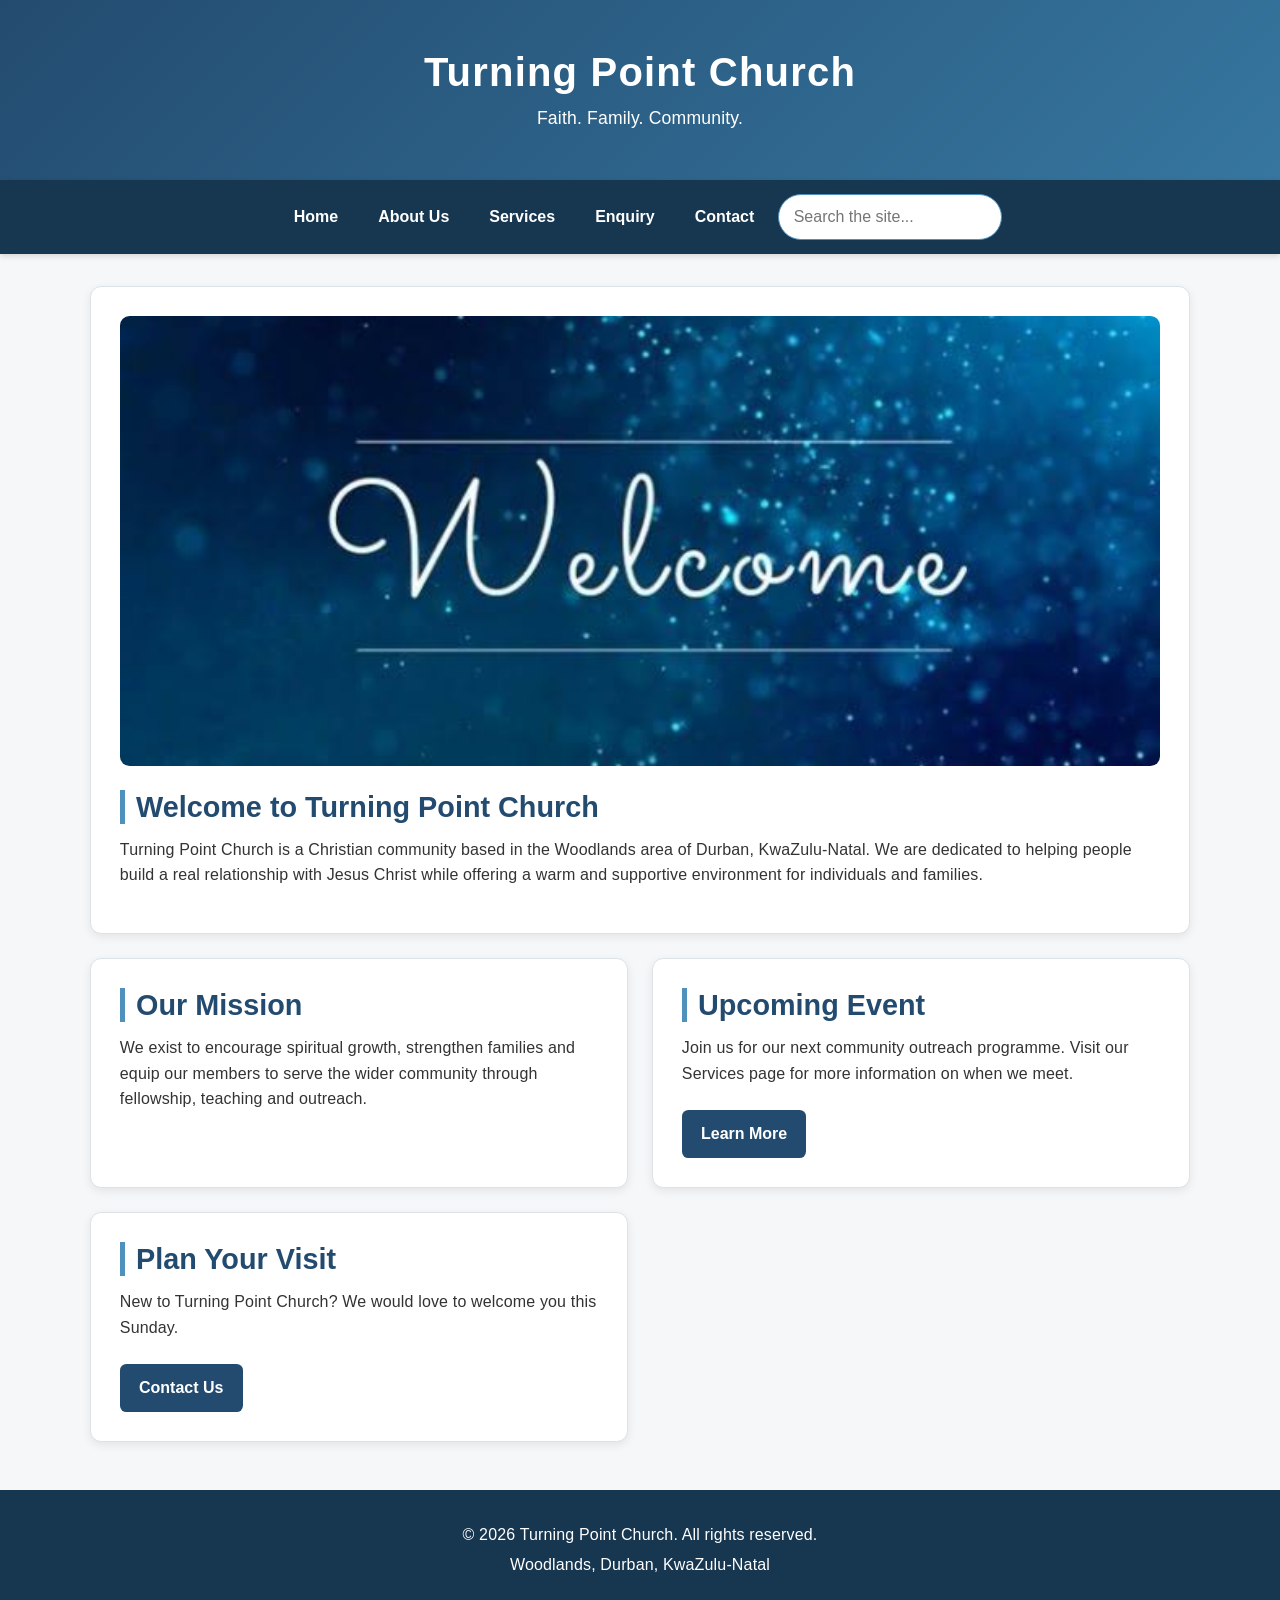
<file: index.html>
<!DOCTYPE html>
<html lang="en">
<head>
    <meta charset="UTF-8">
    <title>Turning Point Church - Home</title>
    <link rel="stylesheet" href="css/style.css">
</head>
<body>

    <header>
        <h1>Turning Point Church</h1>
        <p>Faith. Family. Community.</p>
    </header>

    <nav>
        <ul>
            <li><a href="index.html">Home</a></li>
            <li><a href="about.html">About Us</a></li>
            <li><a href="services.html">Services</a></li>
            <li><a href="enquiry.html">Enquiry</a></li>
            <li><a href="contact.html">Contact</a></li>
        </ul>
    </nav>

    <main>
        <section>
            <img src="images/heros.jpg" alt="Congregation gathered at Turning Point Church">
            <h2>Welcome to Turning Point Church</h2>
            <p>Turning Point Church is a Christian community based in the Woodlands area of Durban, KwaZulu-Natal. We are dedicated to helping people build a real relationship with Jesus Christ while offering a warm and supportive environment for individuals and families.</p>
        </section>

        <section>
            <h2>Our Mission</h2>
            <p>We exist to encourage spiritual growth, strengthen families and equip our members to serve the wider community through fellowship, teaching and outreach.</p>
        </section>

        <section>
            <h2>Upcoming Event</h2>
            <p>Join us for our next community outreach programme. Visit our Services page for more information on when we meet.</p>
            <a href="services.html">Learn More</a>
        </section>

        <section>
            <h2>Plan Your Visit</h2>
            <p>New to Turning Point Church? We would love to welcome you this Sunday.</p>
            <a href="contact.html">Contact Us</a>
        </section>
    </main>

    <footer>
        <p>&copy; 2026 Turning Point Church. All rights reserved.</p>
        <p>Woodlands, Durban, KwaZulu-Natal</p>
    </footer>

    <script src="js/forms.js" defer></script>
    <script src="js/maps.js" defer></script>
    <script src="js/search.js" defer></script>
    <script src="js/main.js" defer></script>
</body>
</html>
</file>
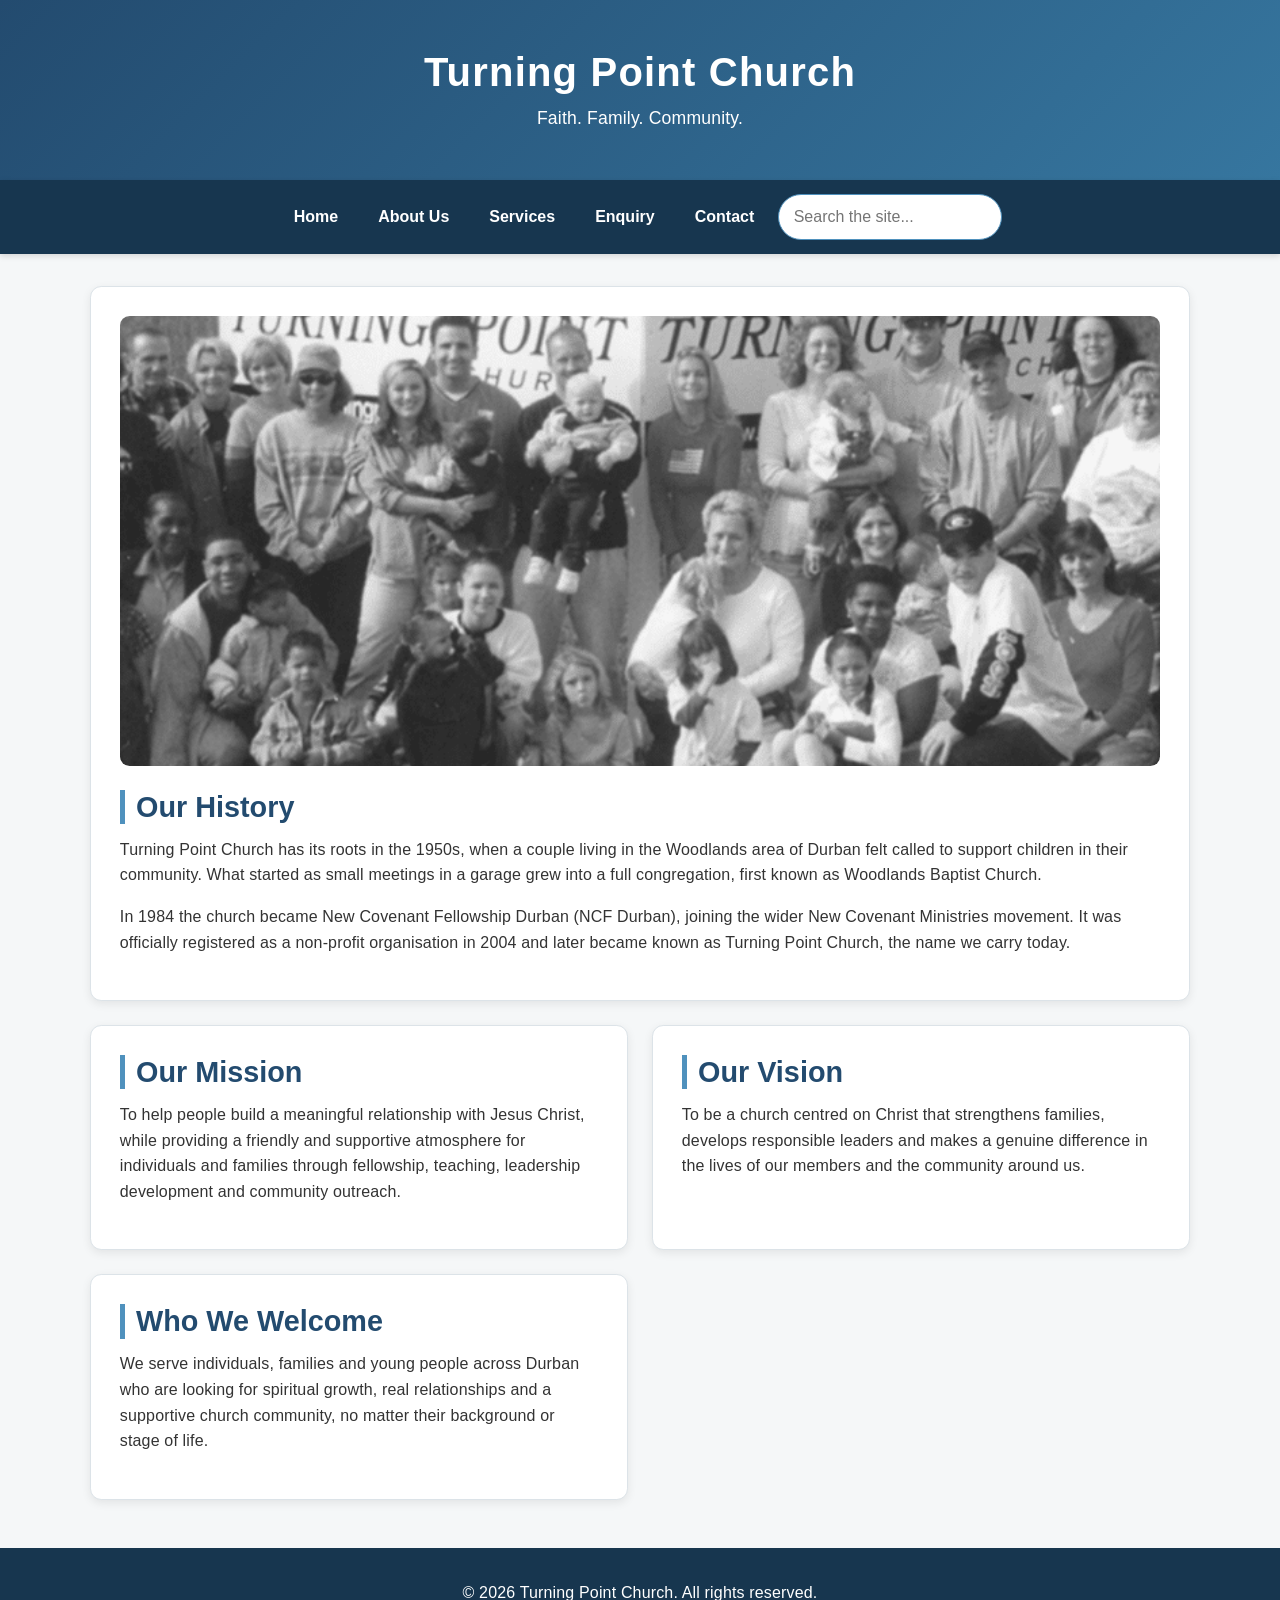
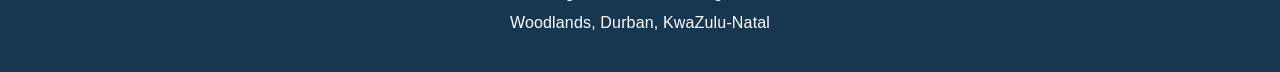
<file: about.html>
<!DOCTYPE html>
<html lang="en">
<head>
    <meta charset="UTF-8">
    <title>Turning Point Church - About Us</title>
    <link rel="stylesheet" href="css/style.css">
</head>
<body>

    <header>
        <h1>Turning Point Church</h1>
        <p>Faith. Family. Community.</p>
    </header>

    <nav>
        <ul>
            <li><a href="index.html">Home</a></li>
            <li><a href="about.html">About Us</a></li>
            <li><a href="services.html">Services</a></li>
            <li><a href="enquiry.html">Enquiry</a></li>
            <li><a href="contact.html">Contact</a></li>
        </ul>
    </nav>

    <main>
        <section>
            <img src="images/old people.jpg.png" alt="Old photo representing the history of Turning Point Church">
            <h2>Our History</h2>
            <p>Turning Point Church has its roots in the 1950s, when a couple living in the Woodlands area of Durban felt called to support children in their community. What started as small meetings in a garage grew into a full congregation, first known as Woodlands Baptist Church.</p>
            <p>In 1984 the church became New Covenant Fellowship Durban (NCF Durban), joining the wider New Covenant Ministries movement. It was officially registered as a non-profit organisation in 2004 and later became known as Turning Point Church, the name we carry today.</p>
        </section>

        <section>
            <h2>Our Mission</h2>
            <p>To help people build a meaningful relationship with Jesus Christ, while providing a friendly and supportive atmosphere for individuals and families through fellowship, teaching, leadership development and community outreach.</p>
        </section>

        <section>
            <h2>Our Vision</h2>
            <p>To be a church centred on Christ that strengthens families, develops responsible leaders and makes a genuine difference in the lives of our members and the community around us.</p>
        </section>

        <section>
            <h2>Who We Welcome</h2>
            <p>We serve individuals, families and young people across Durban who are looking for spiritual growth, real relationships and a supportive church community, no matter their background or stage of life.</p>
        </section>
    </main>

    <footer>
        <p>&copy; 2026 Turning Point Church. All rights reserved.</p>
        <p>Woodlands, Durban, KwaZulu-Natal</p>
    </footer>

    <script src="js/forms.js" defer></script>
    <script src="js/maps.js" defer></script>
    <script src="js/search.js" defer></script>
    <script src="js/main.js" defer></script>
</body>
</html>
</file>
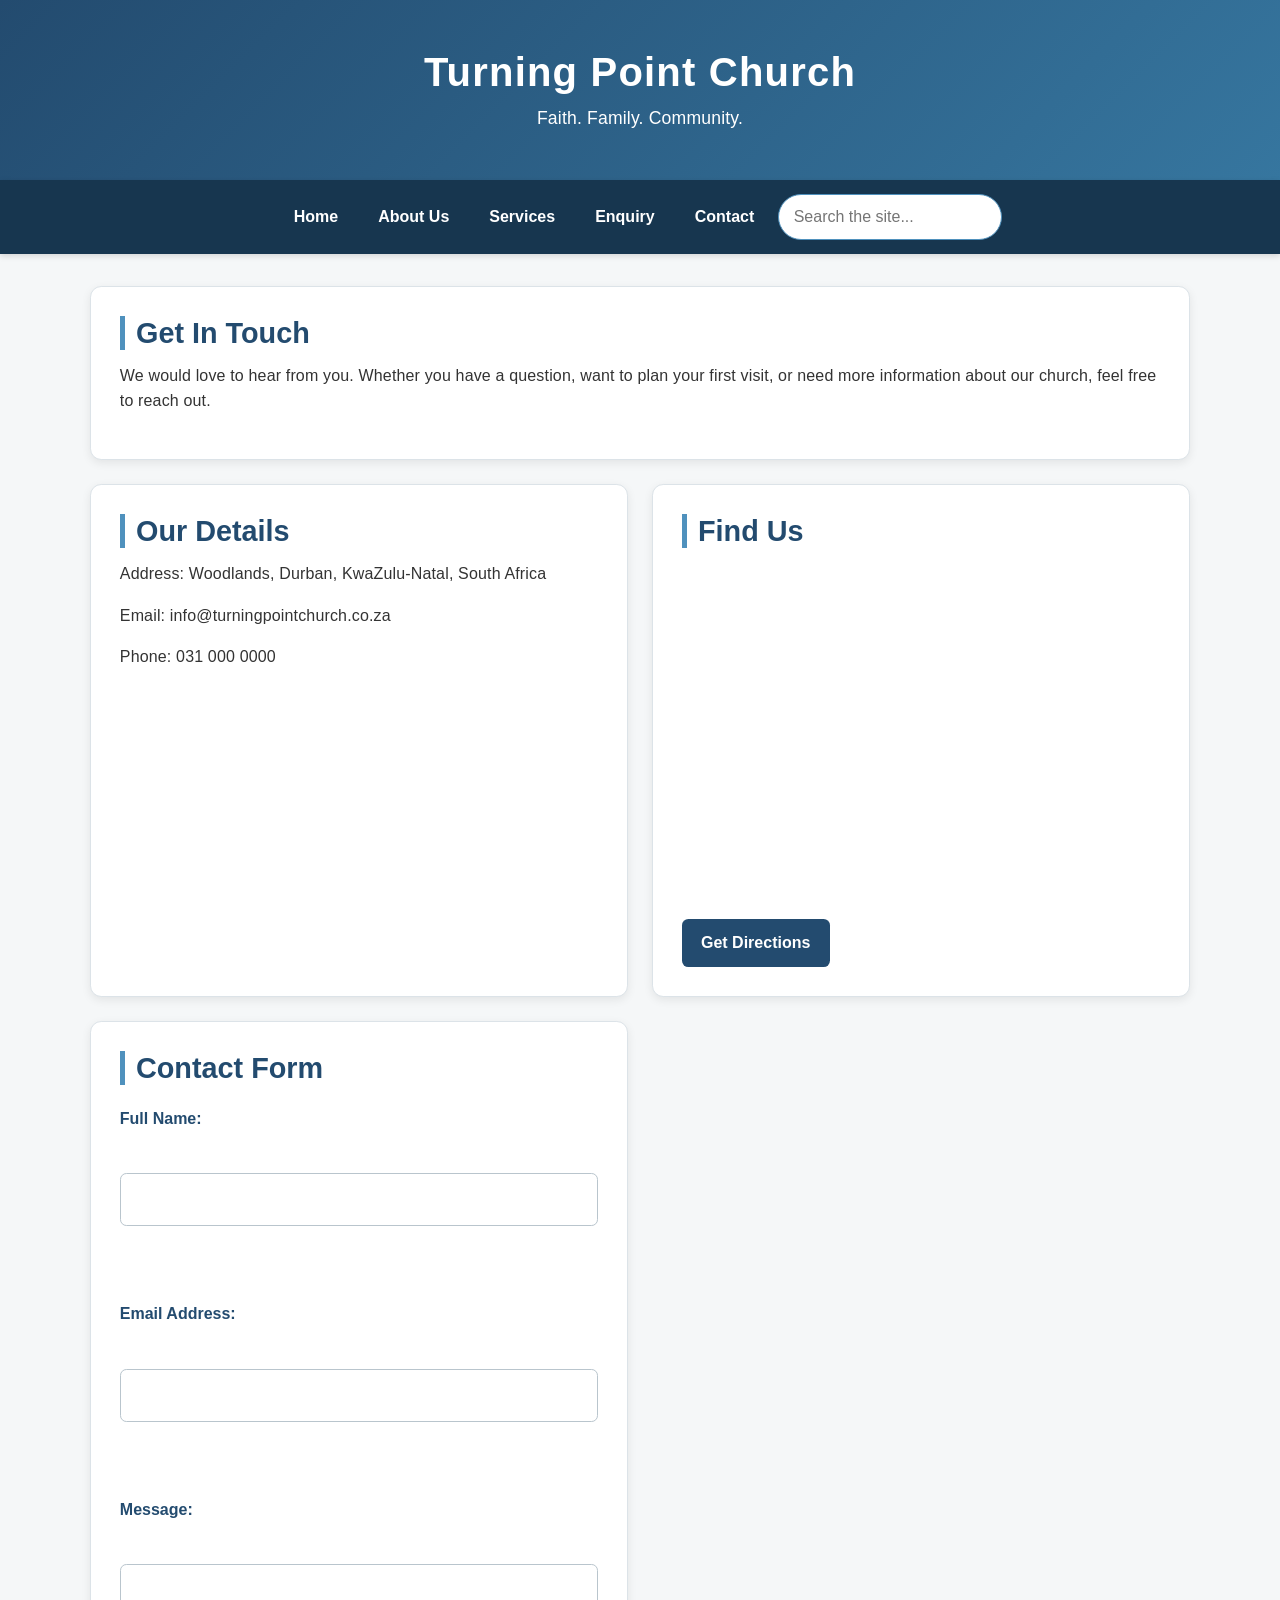
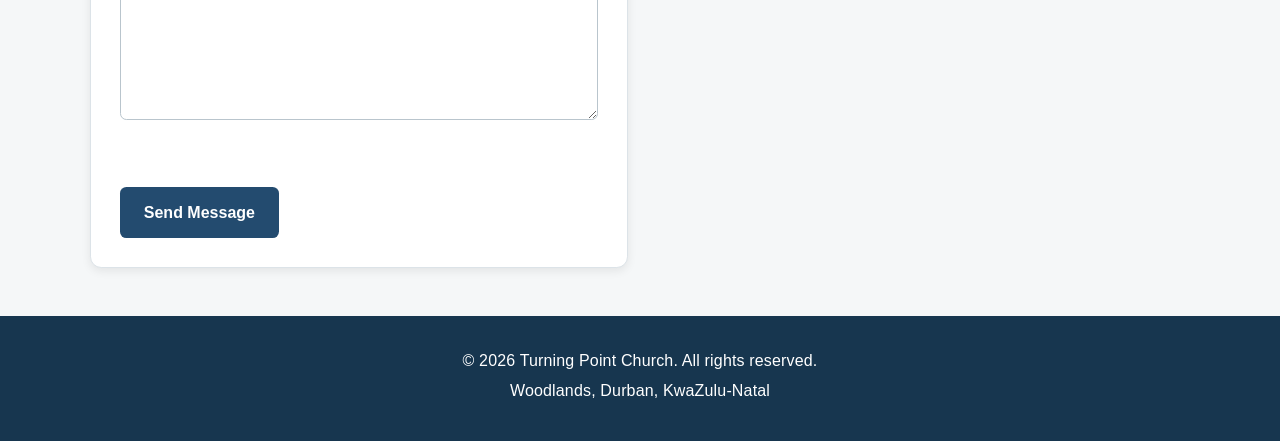
<file: contact.html>
<!DOCTYPE html>
<html lang="en">
<head>
    <meta charset="UTF-8">
    <title>Turning Point Church - Contact</title>
    <link rel="stylesheet" href="css/style.css">
</head>
<body>

    <header>
        <h1>Turning Point Church</h1>
        <p>Faith. Family. Community.</p>
    </header>

    <nav>
        <ul>
            <li><a href="index.html">Home</a></li>
            <li><a href="about.html">About Us</a></li>
            <li><a href="services.html">Services</a></li>
            <li><a href="enquiry.html">Enquiry</a></li>
            <li><a href="contact.html">Contact</a></li>
        </ul>
    </nav>

    <main>
        <section>
            <h2>Get In Touch</h2>
            <p>We would love to hear from you. Whether you have a question, want to plan your first visit, or need more information about our church, feel free to reach out.</p>
        </section>

        <section>
            <h2>Our Details</h2>
            <p>Address: Woodlands, Durban, KwaZulu-Natal, South Africa</p>
            <p>Email: info@turningpointchurch.co.za</p>
            <p>Phone: 031 000 0000</p>
        </section>

        <section>
            <h2>Find Us</h2>
            <div id="map" role="region" aria-label="Map showing the location of Turning Point Church"></div>
            <a id="directions-link" href="https://www.google.com/maps/search/?api=1&query=Turning+Point+Church+Woodlands+Durban" target="_blank" rel="noopener">Get Directions</a>
            <noscript><p>Turn on JavaScript to see the map, or use the Get Directions button.</p></noscript>
        </section>

        <section>
            <h2>Contact Form</h2>
            <form id="contact-form" novalidate>
                <label for="name">Full Name:</label><br>
                <input type="text" id="name" name="name" autocomplete="name"><br><br>

                <label for="email">Email Address:</label><br>
                <input type="email" id="email" name="email" autocomplete="email"><br><br>

                <label for="message">Message:</label><br>
                <textarea id="message" name="message" rows="5" cols="30"></textarea><br><br>

                <input type="submit" value="Send Message">
            </form>
        </section>
    </main>

    <footer>
        <p>&copy; 2026 Turning Point Church. All rights reserved.</p>
        <p>Woodlands, Durban, KwaZulu-Natal</p>
    </footer>

    <script src="js/forms.js" defer></script>
    <script src="js/maps.js" defer></script>
    <script src="js/search.js" defer></script>
    <script src="js/main.js" defer></script>
</body>
</html>
</file>
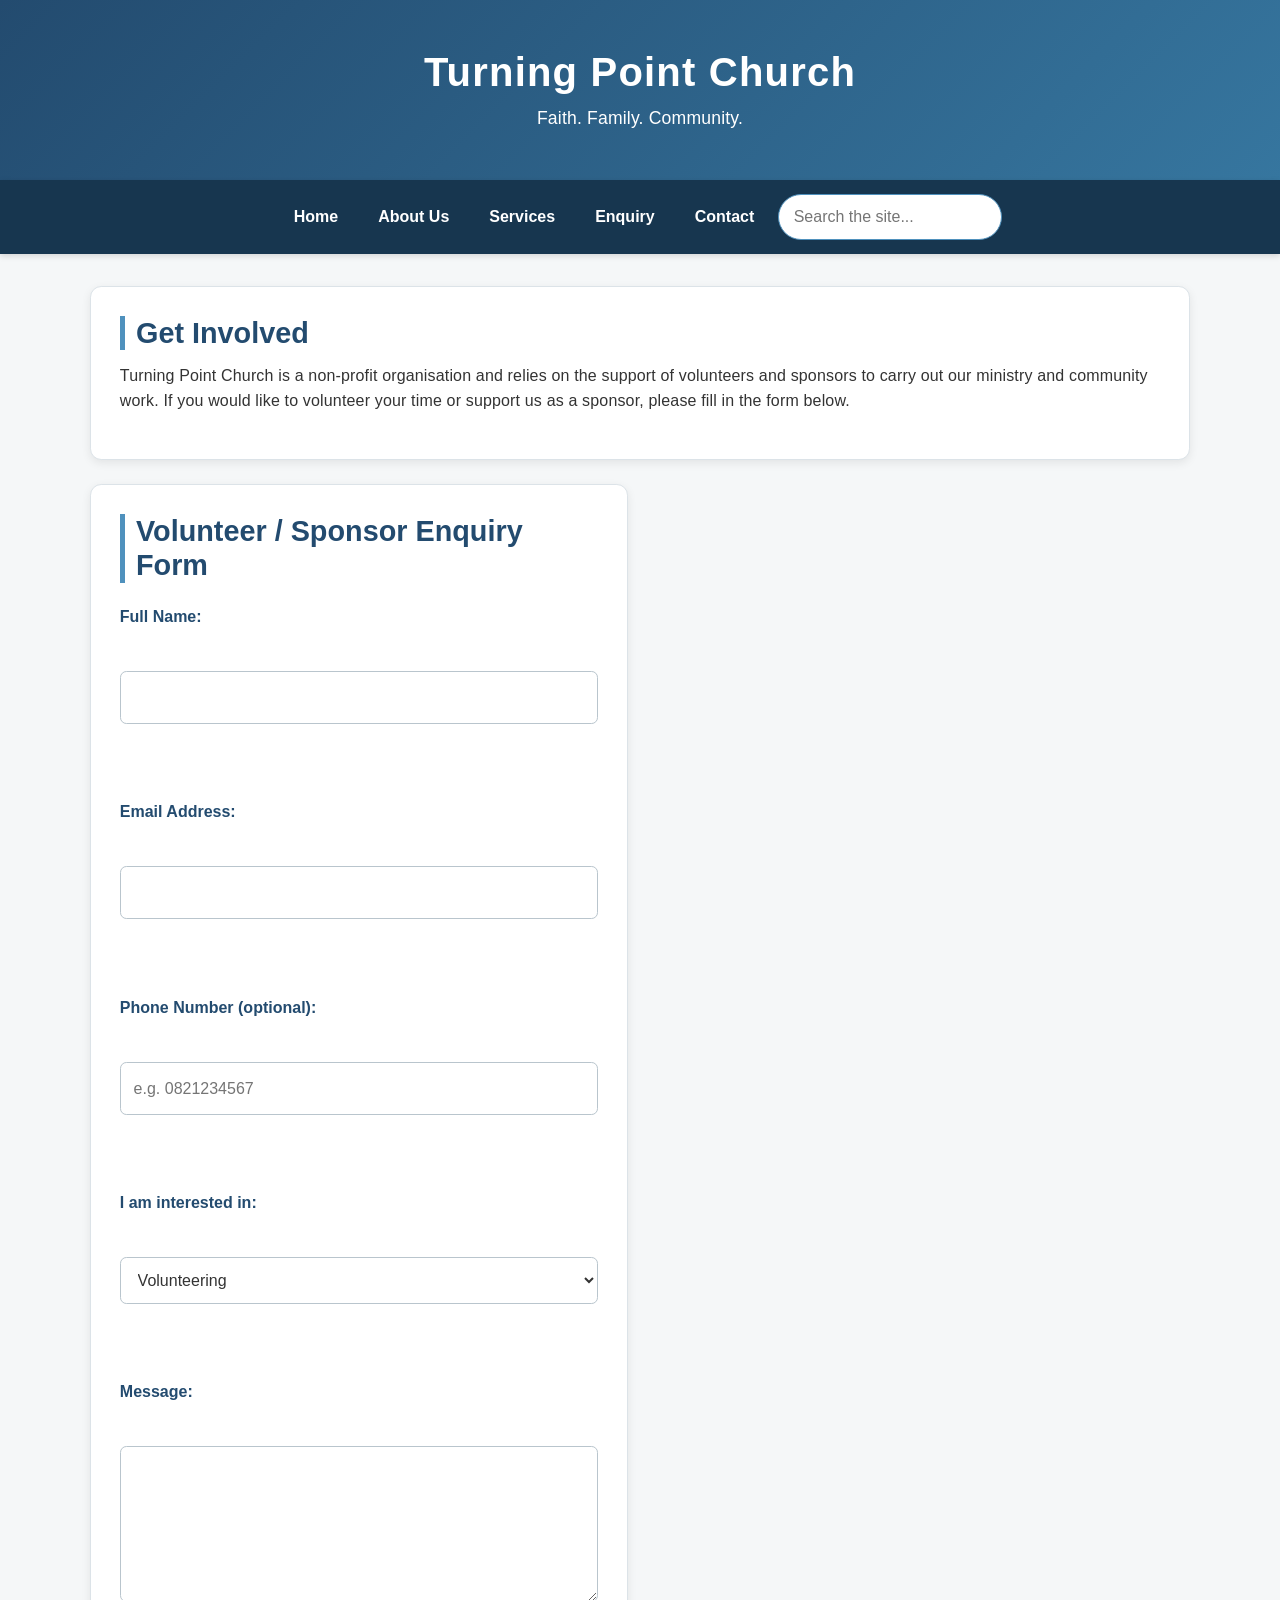
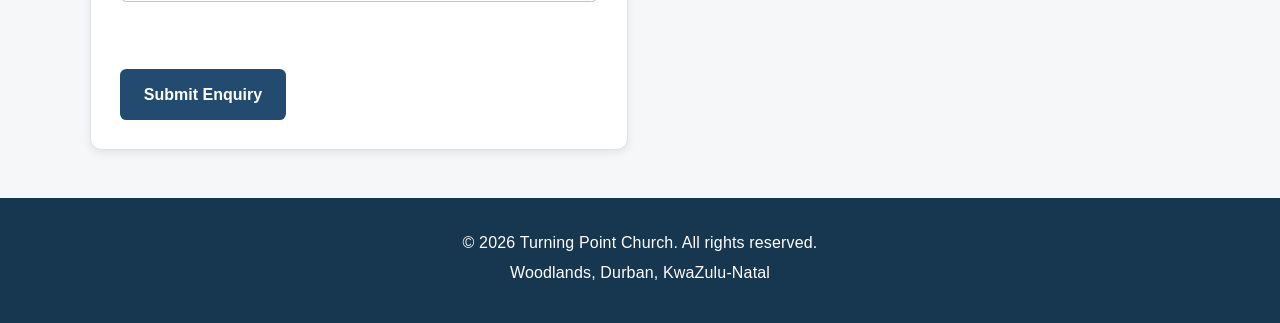
<file: enquiry.html>
<!DOCTYPE html>
<html lang="en">
<head>
    <meta charset="UTF-8">
    <title>Turning Point Church - Enquiry</title>
    <link rel="stylesheet" href="css/style.css">
</head>
<body>

    <header>
        <h1>Turning Point Church</h1>
        <p>Faith. Family. Community.</p>
    </header>

    <nav>
        <ul>
            <li><a href="index.html">Home</a></li>
            <li><a href="about.html">About Us</a></li>
            <li><a href="services.html">Services</a></li>
            <li><a href="enquiry.html">Enquiry</a></li>
            <li><a href="contact.html">Contact</a></li>
        </ul>
    </nav>

    <main>
        <section>
            <h2>Get Involved</h2>
            <p>Turning Point Church is a non-profit organisation and relies on the support of volunteers and sponsors to carry out our ministry and community work. If you would like to volunteer your time or support us as a sponsor, please fill in the form below.</p>
        </section>

        <section>
            <h2>Volunteer / Sponsor Enquiry Form</h2>
            <form id="enquiry-form" novalidate>
                <label for="name">Full Name:</label><br>
                <input type="text" id="name" name="name" autocomplete="name"><br><br>

                <label for="email">Email Address:</label><br>
                <input type="email" id="email" name="email" autocomplete="email"><br><br>

                <label for="phone">Phone Number (optional):</label><br>
                <input type="tel" id="phone" name="phone" autocomplete="tel" placeholder="e.g. 0821234567"><br><br>

                <label for="enquiryType">I am interested in:</label><br>
                <select id="enquiryType" name="enquiryType">
                    <option value="volunteer">Volunteering</option>
                    <option value="sponsor">Becoming a Sponsor</option>
                    <option value="other">Other</option>
                </select><br><br>

                <label for="message">Message:</label><br>
                <textarea id="message" name="message" rows="5" cols="30"></textarea><br><br>

                <input type="submit" value="Submit Enquiry">
            </form>
        </section>
    </main>

    <footer>
        <p>&copy; 2026 Turning Point Church. All rights reserved.</p>
        <p>Woodlands, Durban, KwaZulu-Natal</p>
    </footer>

    <script src="js/forms.js" defer></script>
    <script src="js/maps.js" defer></script>
    <script src="js/search.js" defer></script>
    <script src="js/main.js" defer></script>
</body>
</html>
</file>
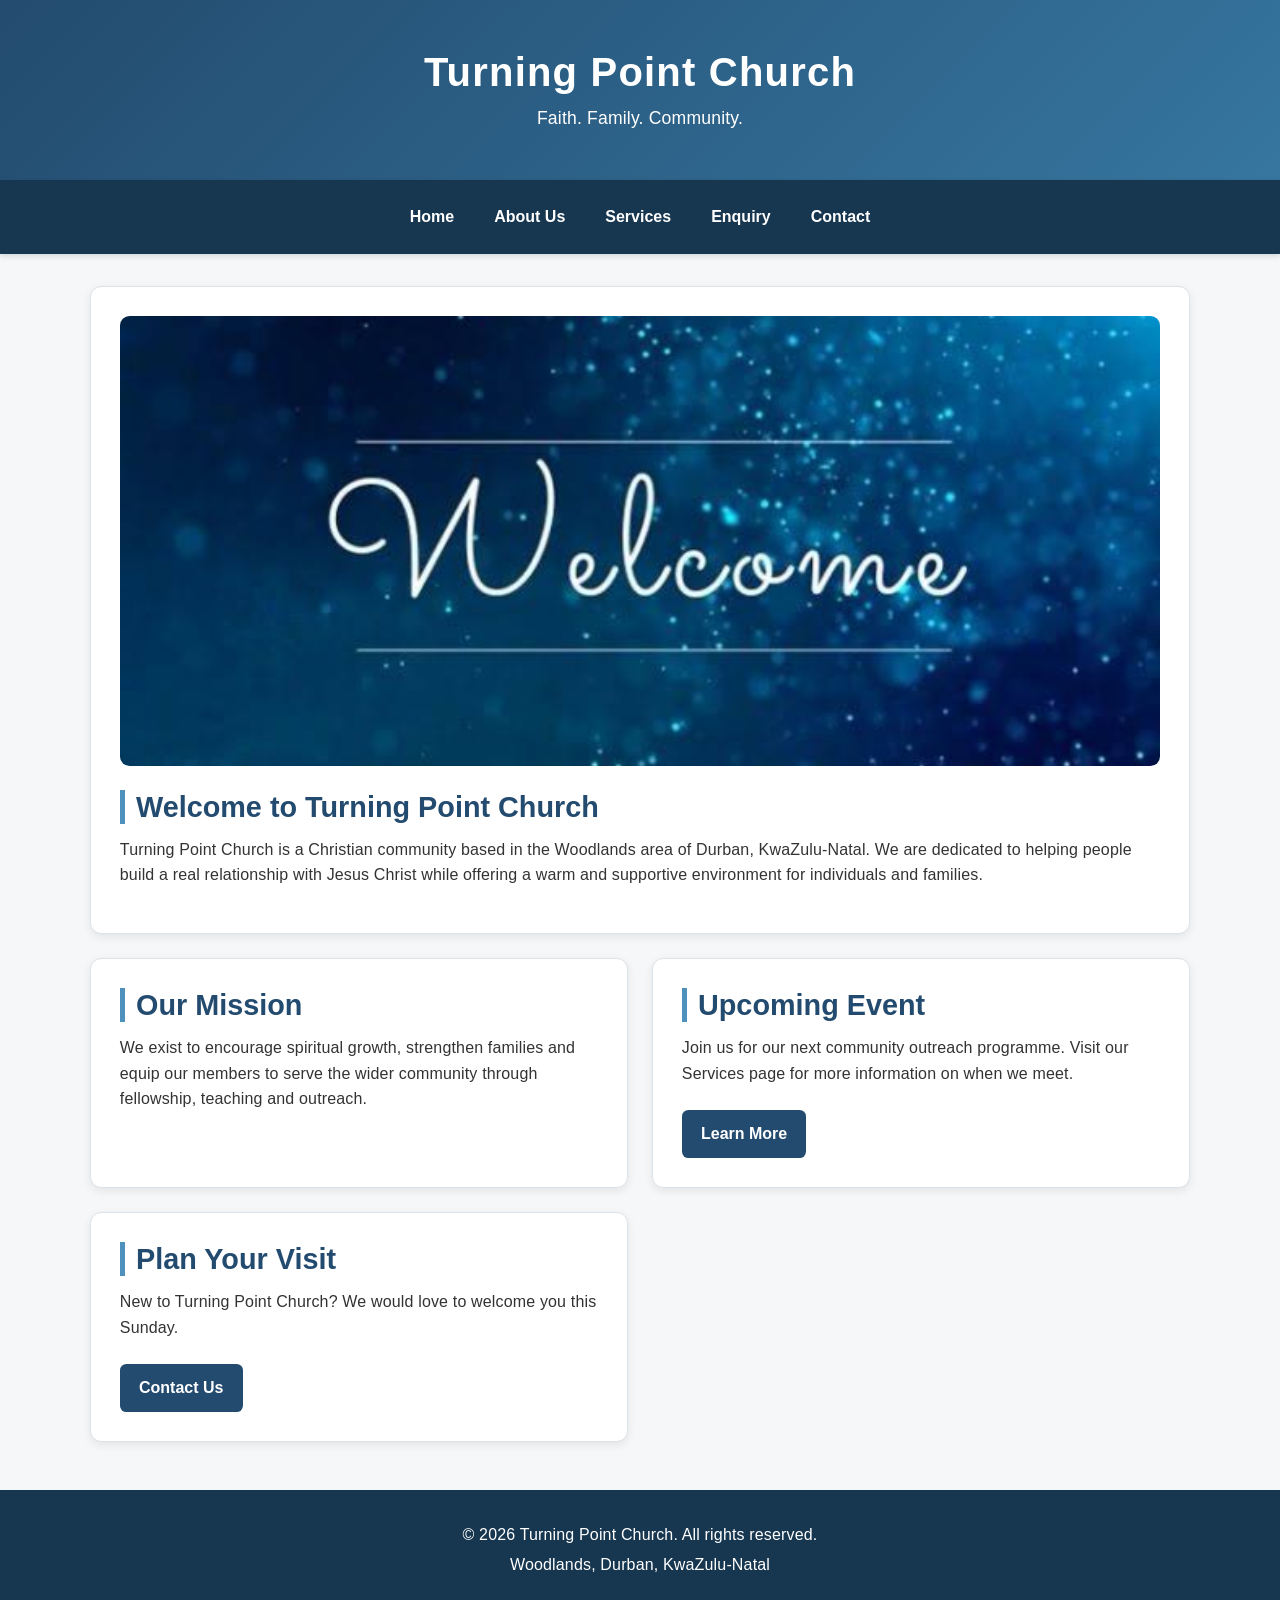
<file: home.html>
<!DOCTYPE html>
<html lang="en">
<head>
    <meta charset="UTF-8">
    <title>Turning Point Church - Home</title>
    <link rel="stylesheet" href="css/style.css">
</head>
<body>

    <header>
        <h1>Turning Point Church</h1>
        <p>Faith. Family. Community.</p>
    </header>

    <nav>
        <ul>
            <li><a href="index.html">Home</a></li>
            <li><a href="about.html">About Us</a></li>
            <li><a href="services.html">Services</a></li>
            <li><a href="enquiry.html">Enquiry</a></li>
            <li><a href="contact.html">Contact</a></li>
        </ul>
    </nav>

    <main>
        <section>
            <img src="images/heros.jpg" alt="Congregation gathered at Turning Point Church">
            <h2>Welcome to Turning Point Church</h2>
            <p>Turning Point Church is a Christian community based in the Woodlands area of Durban, KwaZulu-Natal. We are dedicated to helping people build a real relationship with Jesus Christ while offering a warm and supportive environment for individuals and families.</p>
        </section>

        <section>
            <h2>Our Mission</h2>
            <p>We exist to encourage spiritual growth, strengthen families and equip our members to serve the wider community through fellowship, teaching and outreach.</p>
        </section>

        <section>
            <h2>Upcoming Event</h2>
            <p>Join us for our next community outreach programme. Visit our Services page for more information on when we meet.</p>
            <a href="services.html">Learn More</a>
        </section>

        <section>
            <h2>Plan Your Visit</h2>
            <p>New to Turning Point Church? We would love to welcome you this Sunday.</p>
            <a href="contact.html">Contact Us</a>
        </section>
    </main>

    <footer>
        <p>&copy; 2026 Turning Point Church. All rights reserved.</p>
        <p>Woodlands, Durban, KwaZulu-Natal</p>
    </footer>

</body>
</html>
</file>
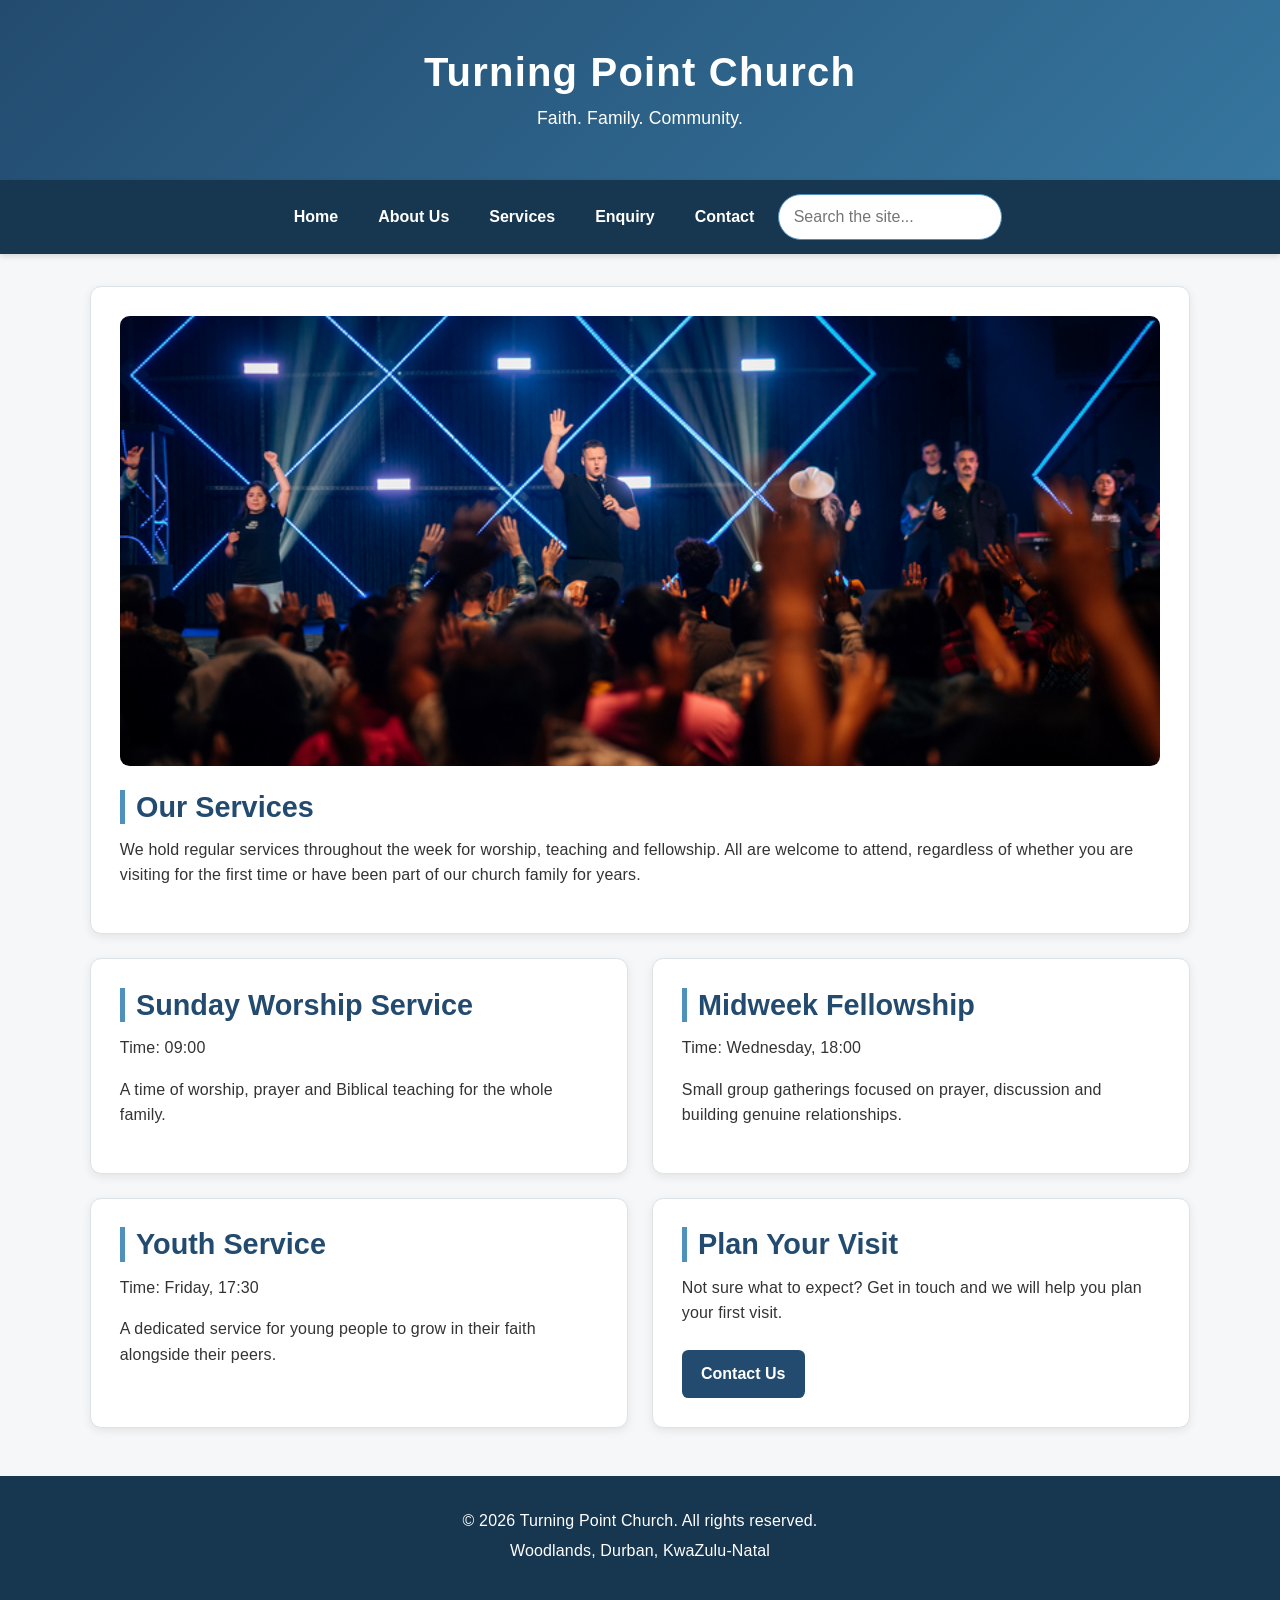
<file: services.html>
<!DOCTYPE html>
<html lang="en">
<head>
    <meta charset="UTF-8">
    <title>Turning Point Church - Services</title>
    <link rel="stylesheet" href="css/style.css">
</head>
<body>

    <header>
        <h1>Turning Point Church</h1>
        <p>Faith. Family. Community.</p>
    </header>

    <nav>
        <ul>
            <li><a href="index.html">Home</a></li>
            <li><a href="about.html">About Us</a></li>
            <li><a href="services.html">Services</a></li>
            <li><a href="enquiry.html">Enquiry</a></li>
            <li><a href="contact.html">Contact</a></li>
        </ul>
    </nav>

    <main>
        <section>
            <img src="images/sevices.jpg" alt="Sunday service at Turning Point Church">
            <h2>Our Services</h2>
            <p>We hold regular services throughout the week for worship, teaching and fellowship. All are welcome to attend, regardless of whether you are visiting for the first time or have been part of our church family for years.</p>
        </section>

        <section>
            <h2>Sunday Worship Service</h2>
            <p>Time: 09:00</p>
            <p>A time of worship, prayer and Biblical teaching for the whole family.</p>
        </section>

        <section>
            <h2>Midweek Fellowship</h2>
            <p>Time: Wednesday, 18:00</p>
            <p>Small group gatherings focused on prayer, discussion and building genuine relationships.</p>
        </section>

        <section>
            <h2>Youth Service </h2>
            <p>Time: Friday, 17:30</p>
            <p>A dedicated service for young people to grow in their faith alongside their peers.</p>
        </section>

        <section>
            <h2>Plan Your Visit</h2>
            <p>Not sure what to expect? Get in touch and we will help you plan your first visit.</p>
            <a href="contact.html">Contact Us</a>
        </section>
    </main>

    <footer>
        <p>&copy; 2026 Turning Point Church. All rights reserved.</p>
        <p>Woodlands, Durban, KwaZulu-Natal</p>
    </footer>

    <script src="js/forms.js" defer></script>
    <script src="js/maps.js" defer></script>
    <script src="js/search.js" defer></script>
    <script src="js/main.js" defer></script>
</body>
</html>
</file>
<file: css/style.css>
/* =========================================
   TURNING POINT CHURCH
   Main External Stylesheet
   ========================================= */

/* ---------- CSS RESET ---------- */

* {
    margin: 0;
    padding: 0;
    box-sizing: border-box;
}

html {
    font-size: 100%;
    scroll-behavior: smooth;
}

body {
    font-family: Arial, Helvetica, sans-serif;
    font-size: 1rem;
    line-height: 1.6;
    color: #333333;
    background-color: #f5f7f8;
}

/* ---------- TYPOGRAPHY ---------- */

h1,
h2,
h3 {
    line-height: 1.2;
    font-weight: 700;
}

h1 {
    font-size: 2.5rem;
}

h2 {
    font-size: 1.8rem;
    color: #234b6f;
    margin-bottom: 0.8rem;
}

h3 {
    font-size: 1.3rem;
}

p {
    margin-bottom: 1rem;
    letter-spacing: 0.01em;
}

a {
    color: #234b6f;
    text-decoration: none;
}

/* ---------- HEADER ---------- */

header {
    background: linear-gradient(135deg, #234b6f, #36769f);
    color: white;
    text-align: center;
    padding: 3rem 1.5rem;
}

header h1 {
    margin-bottom: 0.5rem;
    letter-spacing: 0.03em;
}

header p {
    font-size: 1.1rem;
    margin-bottom: 0;
}

/* ---------- NAVIGATION ---------- */

nav {
    background-color: #17364f;
    padding: 0.8rem 1rem;
    box-shadow: 0 2px 6px rgba(0, 0, 0, 0.15);
}

nav ul {
    list-style: none;
    display: flex;
    justify-content: center;
    align-items: center;
    gap: 0.5rem;
    flex-wrap: wrap;
}

nav a {
    display: block;
    color: white;
    padding: 0.7rem 1rem;
    border-radius: 0.4rem;
    font-weight: 600;
    transition: background-color 0.2s ease, color 0.2s ease;
}

/* Pseudo-class requirements */

nav a:hover {
    background-color: #4f91bd;
    color: white;
}

nav a:focus {
    outline: 3px solid #f4c95d;
    outline-offset: 2px;
}

nav a:active {
    background-color: #10283a;
}

/* ---------- MAIN CONTENT ---------- */

main {
    width: 92%;
    max-width: 1100px;
    margin: 2rem auto;
}

/* Desktop layout using Grid */

main {
    display: grid;
    grid-template-columns: repeat(2, minmax(0, 1fr));
    gap: 1.5rem;
}

main > section:first-child {
    grid-column: 1 / -1;
}

/* ---------- CONTENT SECTIONS ---------- */

section {
    background-color: white;
    padding: 1.8rem;
    border: 1px solid #dce3e8;
    border-radius: 0.7rem;
    box-shadow: 0 3px 10px rgba(0, 0, 0, 0.08);
}

section:hover {
    box-shadow: 0 5px 15px rgba(0, 0, 0, 0.12);
}

section h2 {
    border-left: 5px solid #4f91bd;
    padding-left: 0.7rem;
}

/* ---------- IMAGES ---------- */

img {
    display: block;
    max-width: 100%;
    height: auto;
}

section > img {
    width: 100%;
    max-height: 450px;
    object-fit: cover;
    border-radius: 0.6rem;
    margin-bottom: 1.5rem;
}

/* ---------- LINKS / BUTTONS ---------- */

main a {
    display: inline-block;
    background-color: #234b6f;
    color: white;
    padding: 0.7rem 1.2rem;
    border-radius: 0.4rem;
    font-weight: 600;
    margin-top: 0.5rem;
}

main a:hover {
    background-color: #36769f;
}

main a:focus {
    outline: 3px solid #f4c95d;
    outline-offset: 2px;
}

/* ---------- FORMS ---------- */

form {
    display: flex;
    flex-direction: column;
    gap: 0.5rem;
}

label {
    font-weight: 600;
    color: #234b6f;
    margin-top: 0.5rem;
}

input,
select,
textarea {
    width: 100%;
    padding: 0.8rem;
    font: inherit;
    color: #333333;
    background-color: #ffffff;
    border: 1px solid #b9c5cd;
    border-radius: 0.4rem;
}

textarea {
    min-height: 8rem;
    resize: vertical;
}

input:focus,
select:focus,
textarea:focus {
    outline: 3px solid rgba(79, 145, 189, 0.25);
    border-color: #36769f;
}

/* Submit buttons */

input[type="submit"] {
    width: auto;
    align-self: flex-start;
    background-color: #234b6f;
    color: white;
    border: none;
    padding: 0.8rem 1.5rem;
    cursor: pointer;
    font-weight: 700;
    transition: background-color 0.2s ease;
}

input[type="submit"]:hover {
    background-color: #36769f;
}

input[type="submit"]:active {
    background-color: #17364f;
}

/* ---------- GOOGLE MAP ---------- */

iframe {
    display: block;
    width: 100%;
    max-width: 100%;
    min-height: 350px;
    border: 0;
    border-radius: 0.6rem;
}

/* ---------- FOOTER ---------- */

footer {
    margin-top: 3rem;
    padding: 2rem 1rem;
    background-color: #17364f;
    color: white;
    text-align: center;
}

footer p {
    margin-bottom: 0.3rem;
}

/* ---------- TABLET ---------- */

@media (max-width: 768px) {

    header {
        padding: 2.5rem 1rem;
    }

    header h1 {
        font-size: 2rem;
    }

    nav ul {
        gap: 0.25rem;
    }

    nav a {
        padding: 0.6rem 0.8rem;
    }

    main {
        width: 94%;
        grid-template-columns: 1fr;
        gap: 1.2rem;
    }

    main > section:first-child {
        grid-column: auto;
    }

    section {
        padding: 1.4rem;
    }

    h2 {
        font-size: 1.5rem;
    }
}

/* ---------- MOBILE ---------- */

@media (max-width: 480px) {

    body {
        font-size: 0.95rem;
    }

    header {
        padding: 2rem 1rem;
    }

    header h1 {
        font-size: 1.7rem;
    }

    header p {
        font-size: 1rem;
    }

    nav {
        padding: 0.5rem;
    }

    nav ul {
        flex-direction: column;
        width: 100%;
    }

    nav li {
        width: 100%;
    }

    nav a {
        width: 100%;
        text-align: center;
    }

    main {
        width: 94%;
        margin: 1rem auto;
    }

    section {
        padding: 1.1rem;
        border-radius: 0.5rem;
    }

    h2 {
        font-size: 1.35rem;
    }

    section > img {
        max-height: 280px;
    }

    input[type="submit"] {
        width: 100%;
    }

    iframe {
        min-height: 280px;
    }

    footer {
        margin-top: 2rem;
        padding: 1.5rem 1rem;
    }
}


/* =========================================
   JAVASCRIPT FEATURES (search, forms, map)
   ========================================= */

.visually-hidden {
    position: absolute;
    width: 1px;
    height: 1px;
    overflow: hidden;
    clip: rect(0 0 0 0);
    white-space: nowrap;
}

/* ---------- SEARCH BAR ---------- */

nav { position: relative; }

.nav-search { position: relative; }

.nav-search input[type="search"] {
    width: 14rem;
    padding: 0.6rem 0.9rem;
    border-radius: 2rem;
    border: 1px solid #4f91bd;
}

.search-results {
    position: absolute;
    right: 0;
    top: 110%;
    z-index: 50;
    width: 22rem;
    max-width: 90vw;
    max-height: 60vh;
    overflow-y: auto;
    list-style: none;
    background: #ffffff;
    border: 1px solid #dce3e8;
    border-radius: 0.5rem;
    box-shadow: 0 6px 18px rgba(0, 0, 0, 0.2);
}

.search-results[hidden] { display: none; }

.search-results li { width: 100%; }

.search-results a {
    display: block;
    color: #333333;
    font-weight: 400;
    padding: 0.7rem 0.9rem;
    border-radius: 0;
    border-bottom: 1px solid #eef1f3;
}

.search-results a:hover,
.search-results a:focus {
    background-color: #eaf3f9;
    color: #17364f;
}

.search-results strong { display: block; color: #234b6f; }
.result-page { font-size: 0.8rem; color: #36769f; }
.result-text { display: block; font-size: 0.85rem; color: #555555; }
.no-results { padding: 0.8rem 0.9rem; color: #555555; }

/* ---------- FORM FEEDBACK ---------- */

.error-message {
    display: block;
    margin-top: 4px;
    color: #c0392b;
    font-size: 0.85rem;
}

input.error,
select.error,
textarea.error {
    border-color: #c0392b;
    background-color: #fdf3f2;
}

.form-status {
    margin-top: 1rem;
    padding: 0.9rem 1rem;
    border-radius: 0.5rem;
}

.form-status:empty { display: none; }
.form-status.success { background: #eef8f0; border: 1px solid #2e8b57; color: #1d5c39; }
.form-status.warning { background: #fff6e5; border: 1px solid #e69500; color: #7a4d00; }
.form-status.info    { background: #eaf3f9; border: 1px solid #4f91bd; color: #17364f; }
.form-status a { display: inline; background: none; color: inherit; padding: 0; text-decoration: underline; }

/* ---------- MAP ---------- */

#map {
    width: 100%;
    height: 350px;
    border-radius: 0.6rem;
    overflow: hidden;
}

#map iframe {
    min-height: 0;
    height: 100%;
}

@media (max-width: 480px) {
    #map { height: 280px; }

    .nav-search input[type="search"] { width: 100%; }

    .search-results {
        position: static;
        width: 100%;
        max-width: 100%;
        margin-top: 0.4rem;
    }
}
</file>
